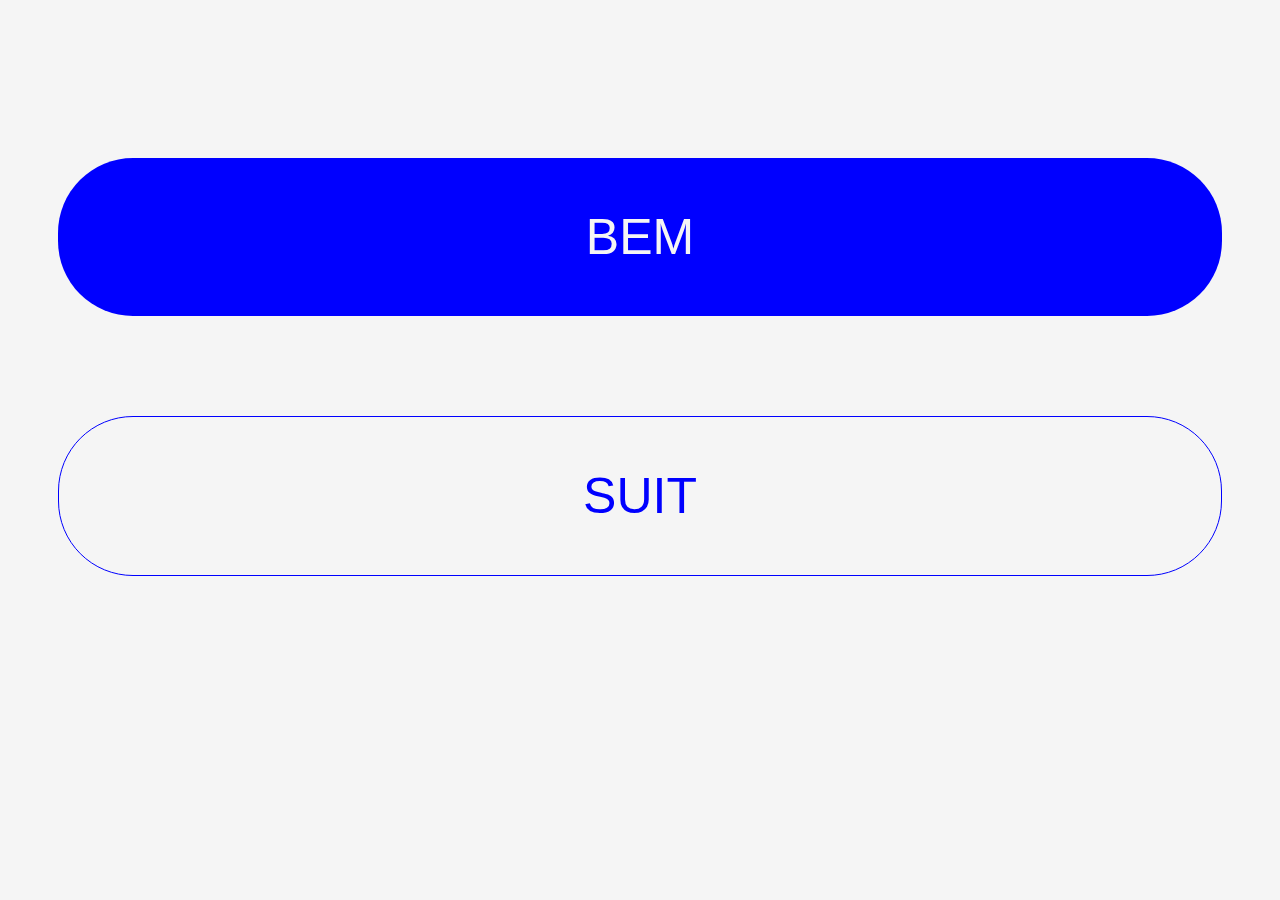
<file: index.html>
<!DOCTYPE html>
<html lang="en">

<head>
    <meta charset="UTF-8">
    <meta name="viewport" content="width=device-width, initial-scale=1.0">
    <title>Nomenclatura</title>
    <link rel="stylesheet" href="./style.css">

</head>

<body>
    

    <section class="botones">

    <a href="./bem.html" class="button" target="_blank">
        BEM
    </a>

    <a href="./suitcss.html" class="button button__transparent" target="_blank">
        SUIT
    </a>
</section>




</body>

</html>
</file>
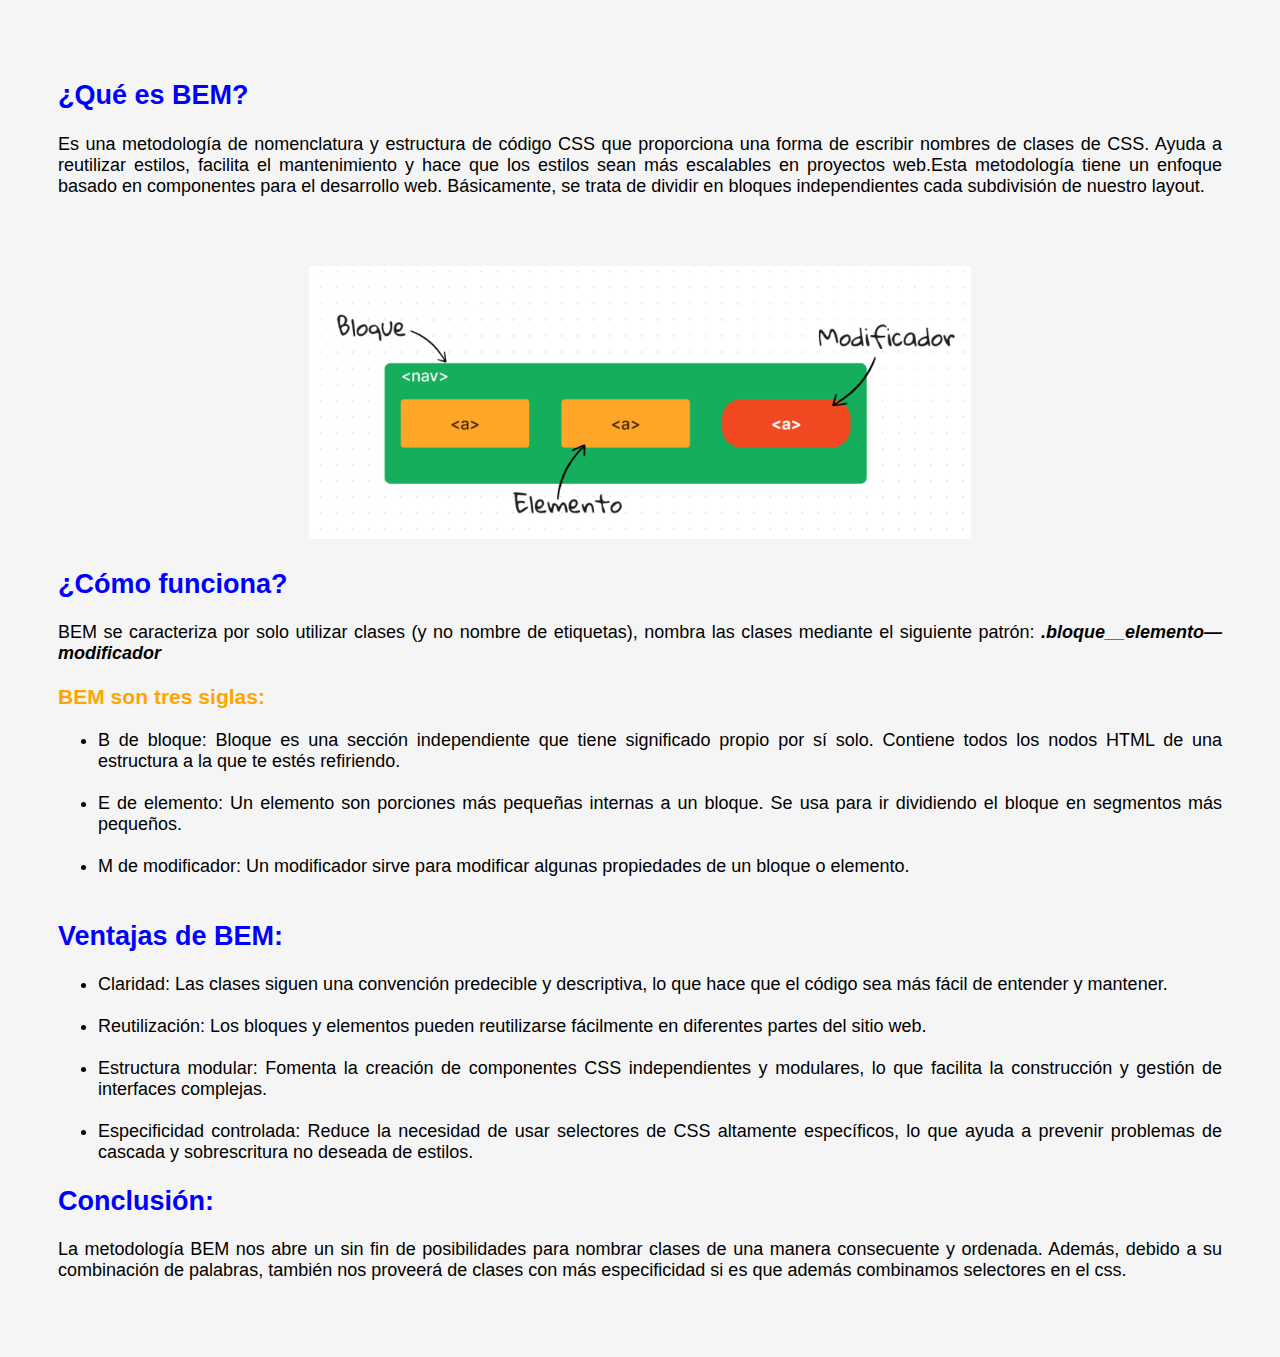
<file: bem.html>
<!DOCTYPE html>
<html lang="en">
<head>
    <meta charset="UTF-8">
    <meta name="viewport" content="width=device-width, initial-scale=1.0">
    <title>¿Qué es BEM?</title>
    <link rel="stylesheet" href="./style.css">
</head>
<body>
    
    <section>
        <h2>¿Qué es BEM?</h2>
        <p> Es una metodología de nomenclatura y estructura de código CSS que proporciona una forma de escribir
            nombres de clases de CSS.
            Ayuda a reutilizar estilos, facilita el mantenimiento y hace que los estilos sean más escalables en
            proyectos web.Esta metodología tiene un enfoque basado en componentes para el desarrollo web.
            Básicamente, se trata de dividir en bloques independientes cada subdivisión de nuestro layout.</p> <br>

        <div class="image">

            <img src="./imgs/imgBEM.png" alt="Imagen de bloque">
        </div>

    </section>

    <section>
        <h2>¿Cómo funciona?</h2>
        <p>BEM se caracteriza por solo utilizar clases (y no nombre de etiquetas), nombra las clases
            mediante el siguiente patrón:
        <span>.bloque__elemento—modificador</span>

        <h3> BEM son tres siglas:</h3>
        <ul class="List">

            <li class="List-item">B de bloque: Bloque es una sección independiente que tiene significado propio por sí
                solo. Contiene todos los nodos HTML de una estructura a la que te estés refiriendo.</li><br>
            <li class="List-item">E de elemento: Un elemento son porciones más pequeñas internas a un bloque. Se usa
                para ir dividiendo el bloque en segmentos más pequeños.</li><br>
            <li class="List-isliked">M de modificador: Un modificador sirve para modificar algunas propiedades de un
                bloque o elemento.</li><br>
        </ul>

        <section>
            <h2 >Ventajas de BEM:</h2>
            <ul class="List">

                <li class="List-item">Claridad: Las clases siguen una convención predecible y descriptiva, lo que hace
                    que
                    el código sea más
                    fácil de entender y mantener.</li><br>
                <li class="List-item">Reutilización: Los bloques y elementos pueden reutilizarse fácilmente en
                    diferentes
                    partes del sitio
                    web.</li><br>
                <li class="List-item">Estructura modular: Fomenta la creación de componentes CSS independientes y
                    modulares,
                    lo que facilita
                    la construcción y gestión de interfaces complejas.</li><br>
                <li class="List-item">Especificidad controlada: Reduce la necesidad de usar selectores de CSS altamente
                    específicos, lo que
                    ayuda a prevenir problemas de cascada y sobrescritura no deseada de estilos.</li>
            </ul>
        </section>


        <section>
                 <h2>Conclusión:</h2>
                <p>La metodología BEM nos abre un sin fin de posibilidades para nombrar
                    clases de
                    una manera consecuente y
                    ordenada. Además, debido a su combinación de palabras, también nos proveerá de clases con más
                    especificidad si es que además combinamos selectores en el css.</p>            </p>
            </section>
    
</body>
</html>
</file>
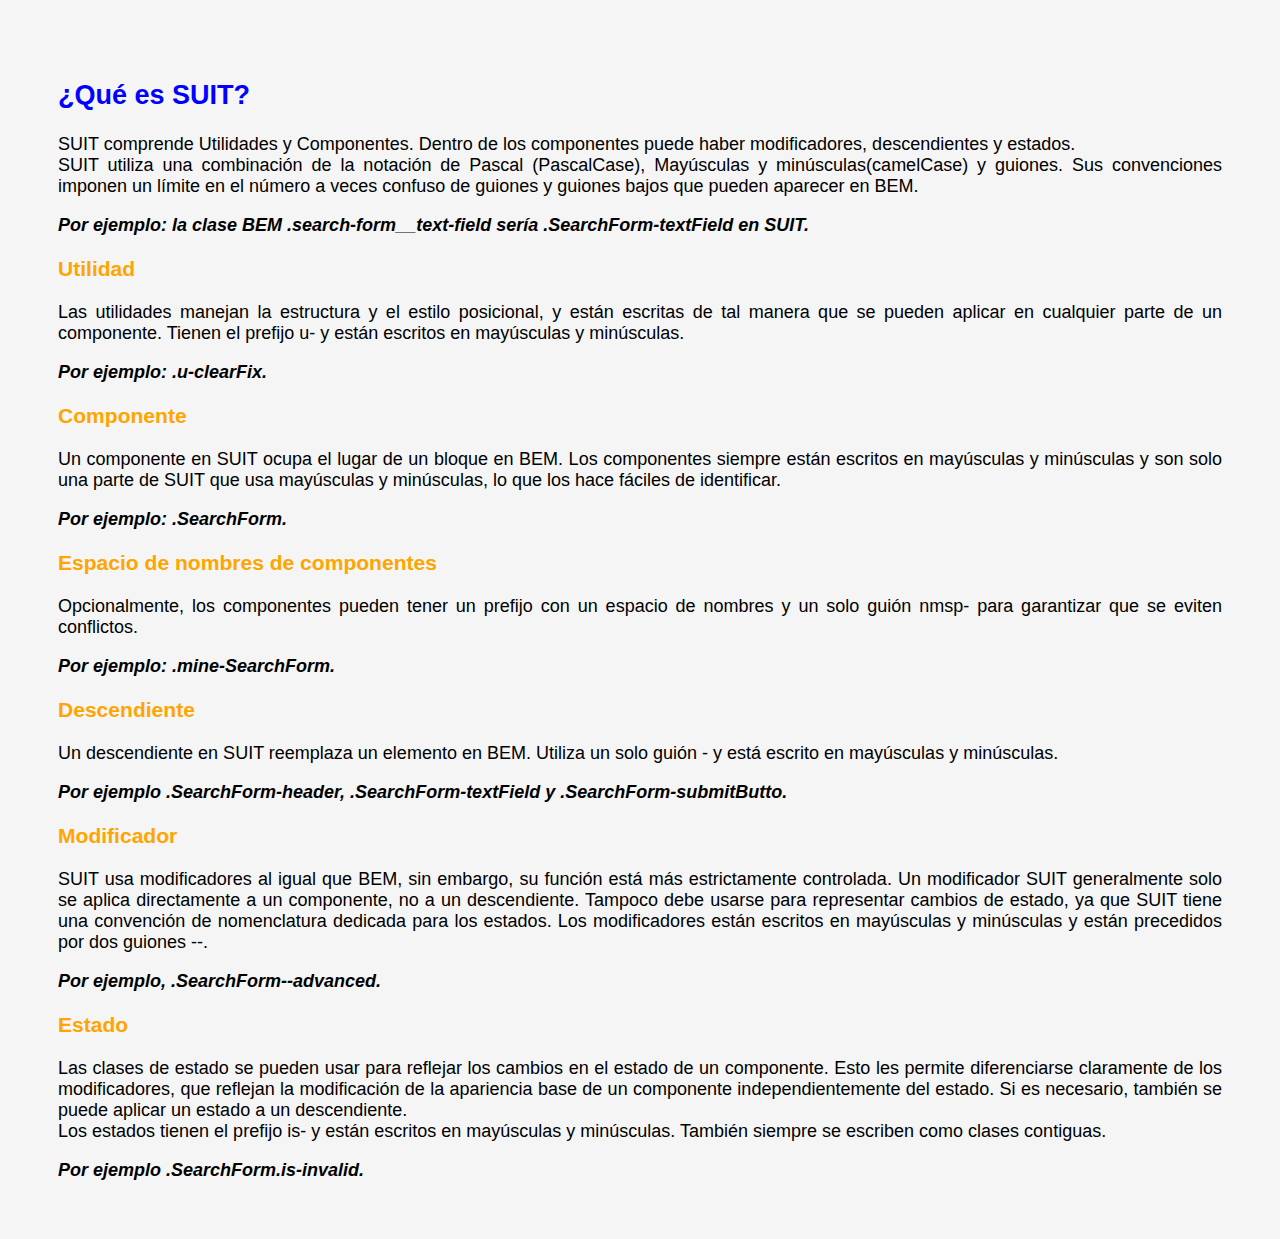
<file: suitcss.html>
<!DOCTYPE html>
<html lang="en">

<head>
    <meta charset="UTF-8">
    <meta name="viewport" content="width=device-width, initial-scale=1.0">
    <title>SUITCSS</title>
    <link rel="stylesheet" href="./style.css">
</head>

<body>
    <div class="card">
        <div class="card__content">
    
        <h2>¿Qué es SUIT?</h2>
        <p>SUIT comprende Utilidades y Componentes. Dentro de los componentes puede haber
            modificadores, descendientes y estados. <br>
            SUIT utiliza una combinación de la notación de Pascal (PascalCase), Mayúsculas y minúsculas(camelCase) y
            guiones. Sus convenciones imponen un límite en el número a veces confuso de guiones y guiones bajos que
            pueden aparecer en BEM. <br></p>
        </div>
        </div>
        <span>Por ejemplo: la clase BEM .search-form__text-field sería
            .SearchForm-textField en SUIT. </span>
        </div>
        <h3>Utilidad</h3>
        <p>Las utilidades manejan la estructura y el estilo posicional, y están escritas de
            tal manera que se pueden
            aplicar en cualquier parte de un componente. Tienen el prefijo u- y están escritos en mayúsculas y
            minúsculas.</p>
        <span>Por ejemplo: .u-clearFix.</span>

        <h3>Componente</h3>
        <p>Un componente en SUIT ocupa el lugar de un bloque en BEM. Los componentes siempre
            están escritos en mayúsculas
            y minúsculas y son solo una parte de SUIT que usa mayúsculas y minúsculas, lo que los hace fáciles de
            identificar.</p>
        <span>Por ejemplo: .SearchForm.</span>

        <h3>Espacio de nombres de componentes</h3>
        <p>Opcionalmente, los componentes pueden tener un prefijo con un espacio de nombres y
            un solo guión nmsp- para
            garantizar que se eviten conflictos.</p>
        <span>Por ejemplo: .mine-SearchForm.</span>

        <h3>Descendiente</h3>
        <p>Un descendiente en SUIT reemplaza un elemento en BEM. Utiliza un solo guión - y
            está escrito en mayúsculas y
            minúsculas.</p>
        <span>Por ejemplo .SearchForm-header, .SearchForm-textField y
            .SearchForm-submitButto.</span>

        <h3>Modificador</h3>
        <p>SUIT usa modificadores al igual que BEM, sin embargo, su función está más
            estrictamente controlada. Un
            modificador SUIT generalmente solo se aplica directamente a un componente, no a un descendiente. Tampoco
            debe
            usarse para representar cambios de estado, ya que SUIT tiene una convención de nomenclatura dedicada para
            los
            estados.
            Los modificadores están escritos en mayúsculas y minúsculas y están precedidos por dos guiones --. </p>
        <span>Por ejemplo, .SearchForm--advanced.</span>

        <h3>Estado</h3>
        <p>Las clases de estado se pueden usar para reflejar los cambios en el estado de un
            componente. Esto les permite
            diferenciarse claramente de los modificadores, que reflejan la modificación de la apariencia base de un
            componente independientemente del estado. Si es necesario, también se puede aplicar un estado a un
            descendiente. <br>

            Los estados tienen el prefijo is- y están escritos en mayúsculas y minúsculas.
            También siempre se
            escriben como clases contiguas.</p>

        <span>Por ejemplo .SearchForm.is-invalid.</span>

   

</body>

</html>
</file>
<file: style.css>
*,
*::before,
*::after {
  box-sizing: border-box;
}

body {
  background-color: whitesmoke;
  color: black;
  padding: 50px;
  font-family: Arial, Helvetica, sans-serif;
  font-size: 18px;
  text-align: justify;
  max-width: 1500px;
  text-align: justify;
}

h1 {
  color: black;
  font-size: 30px;
  text-align: center;
}

h2 {
  color: blue;
}

h3 {
  color: orange;
}

span {
  font-weight: bold;
  font-style: italic;
}

.image {
  margin: 30px;
  display: flex;
  justify-content: center;
}

.button {
  display: inline-block;
  padding: 1em 1em;
  font-size: 1.2rem;
  text-decoration: none;
  color: whitesmoke;
  background-color: blue;
  border-radius: 1.5em;
  font-size: 50px;
  display: grid;
  grid-template-columns: 2, 1fr;
  justify-content: center;
  align-items: center;
  margin-bottom: 50px;
  margin-top: 100px;
}
.button__transparent {
  color: blue;
  border: 1px solid blue;
  background-color: transparent;
}/*# sourceMappingURL=style.css.map */
</file>
